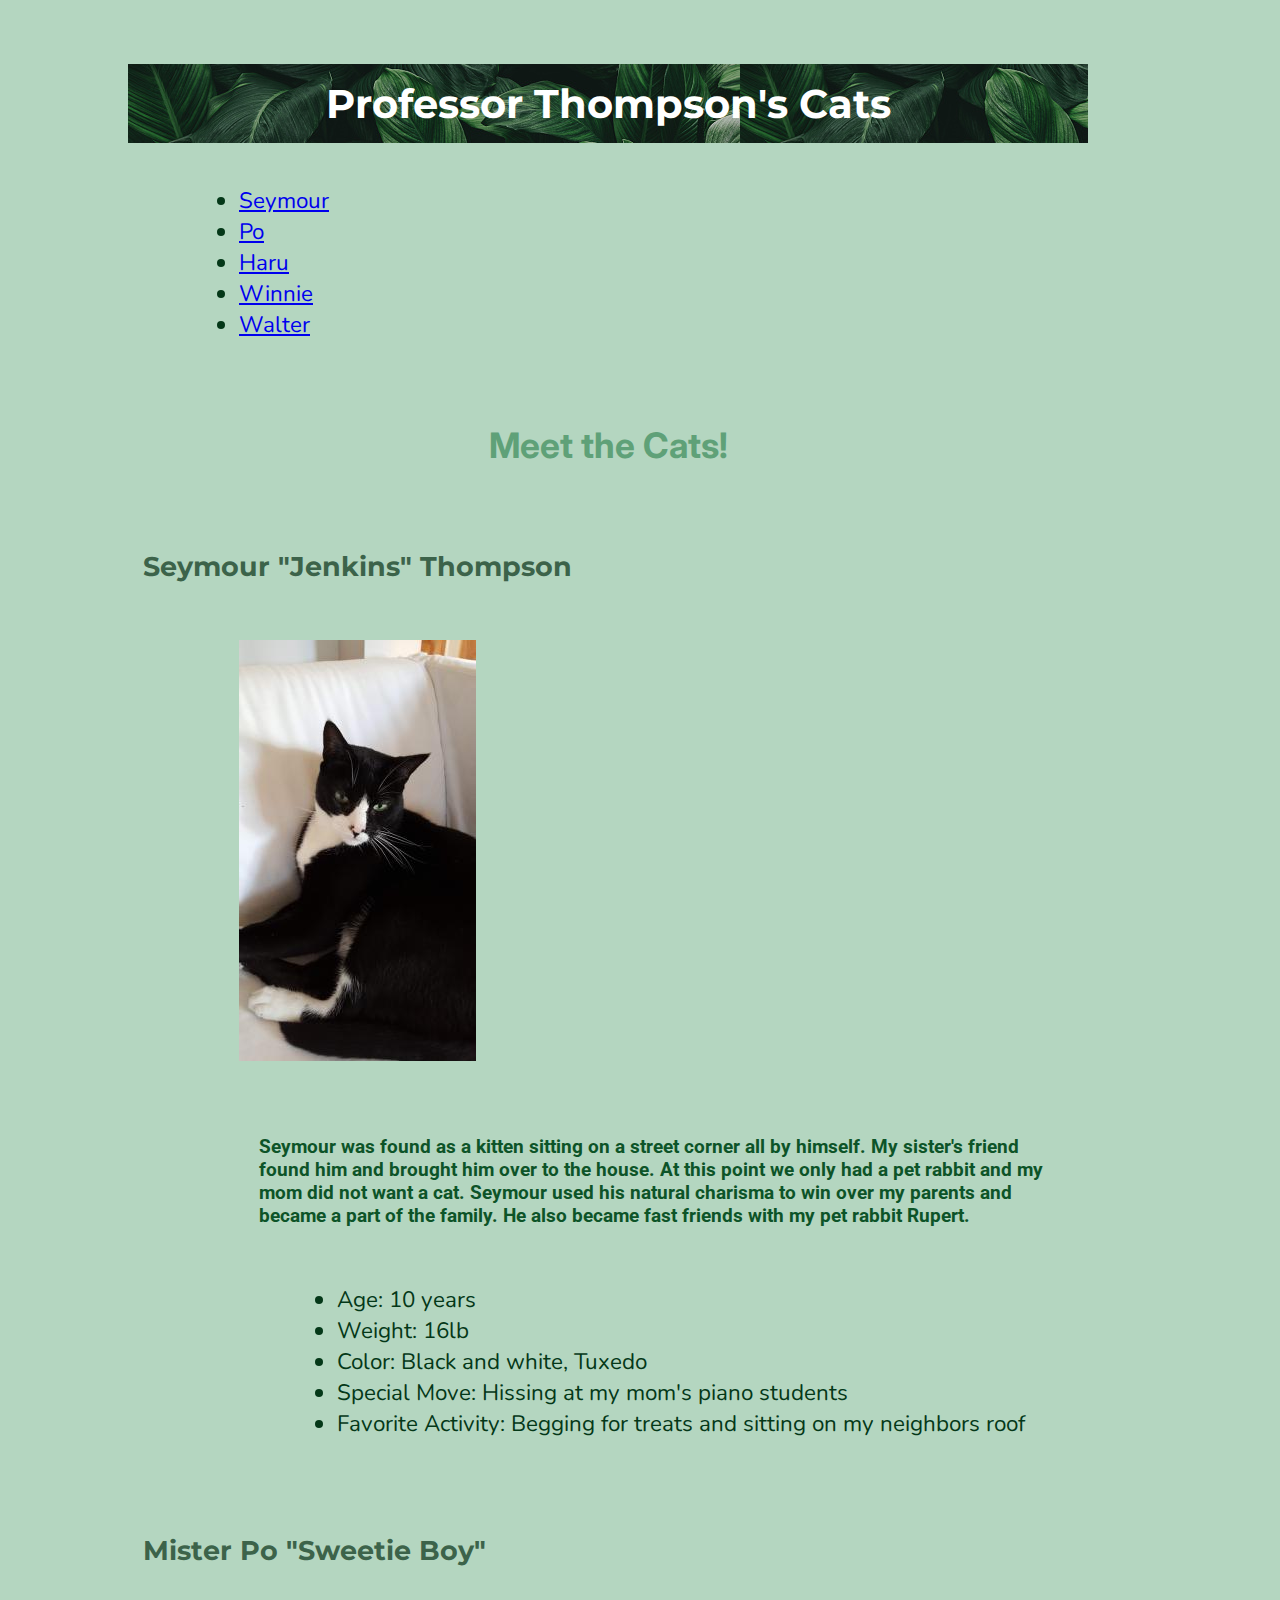
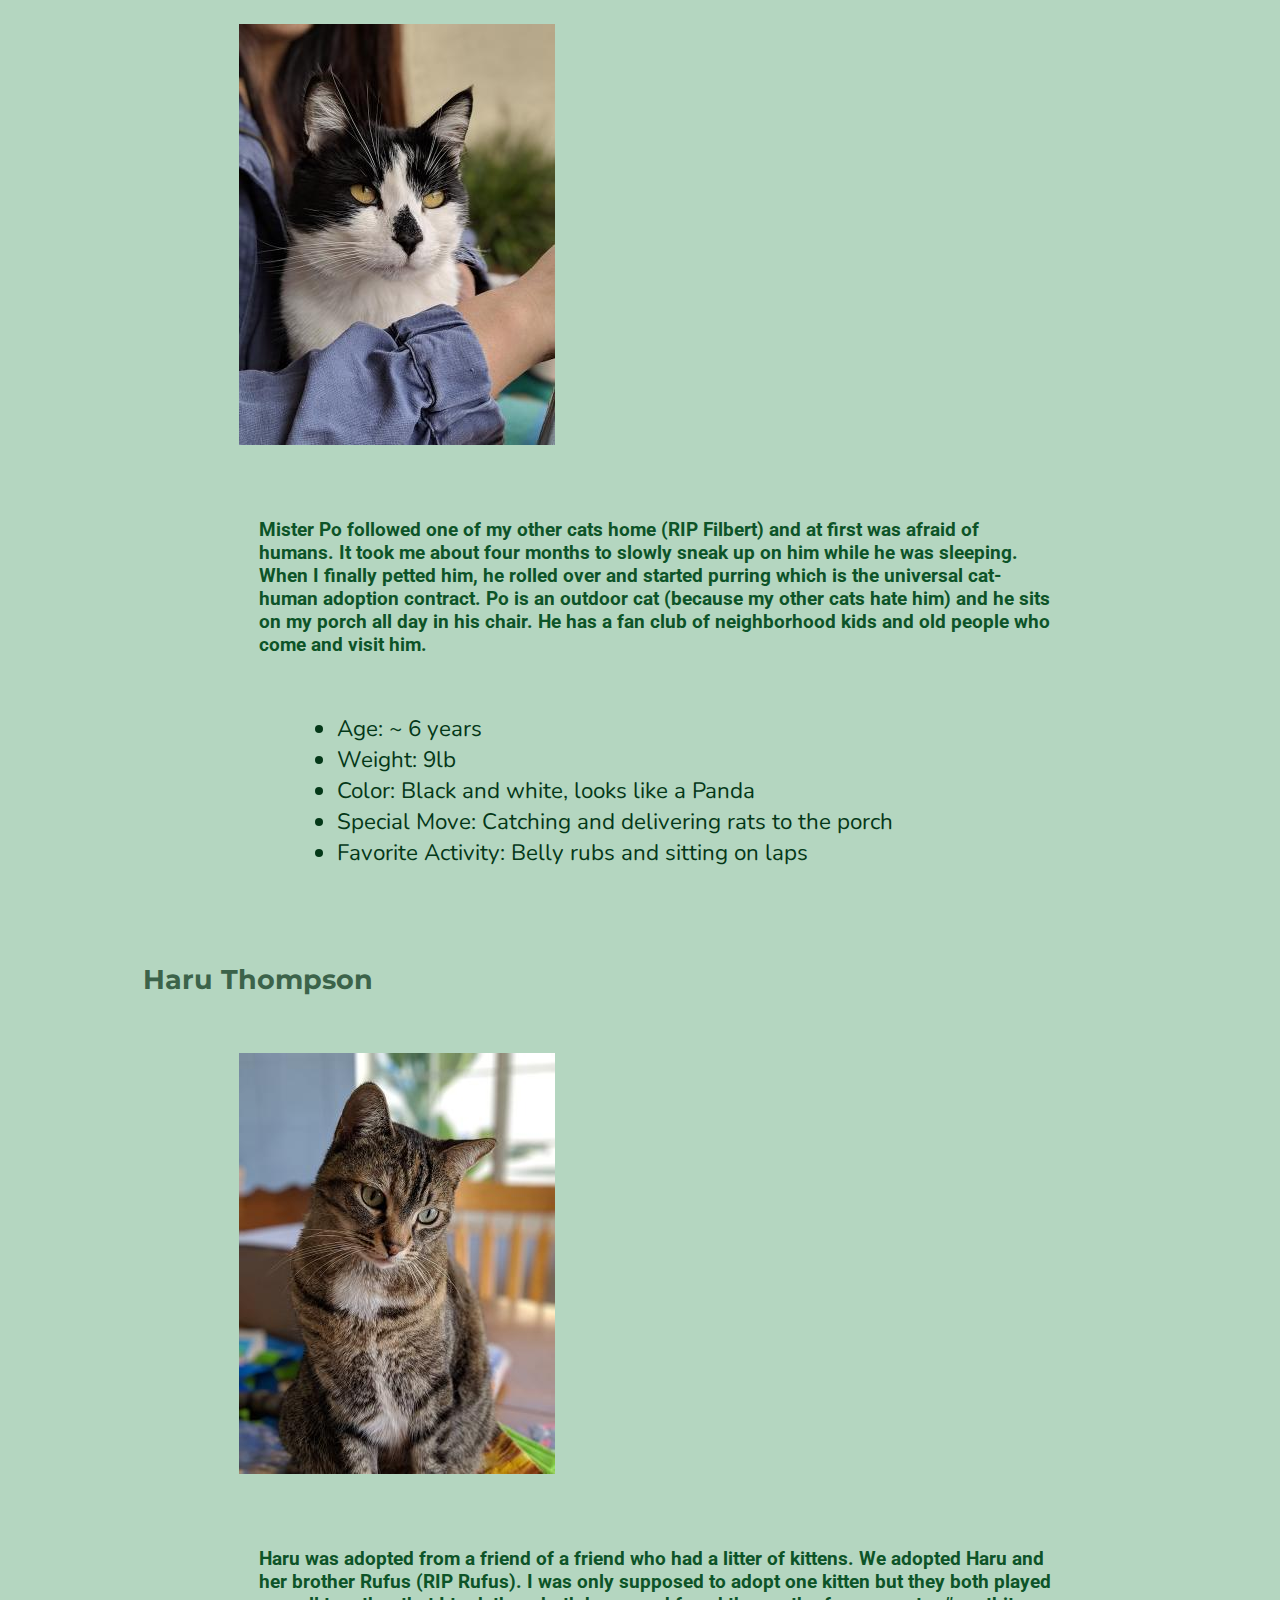
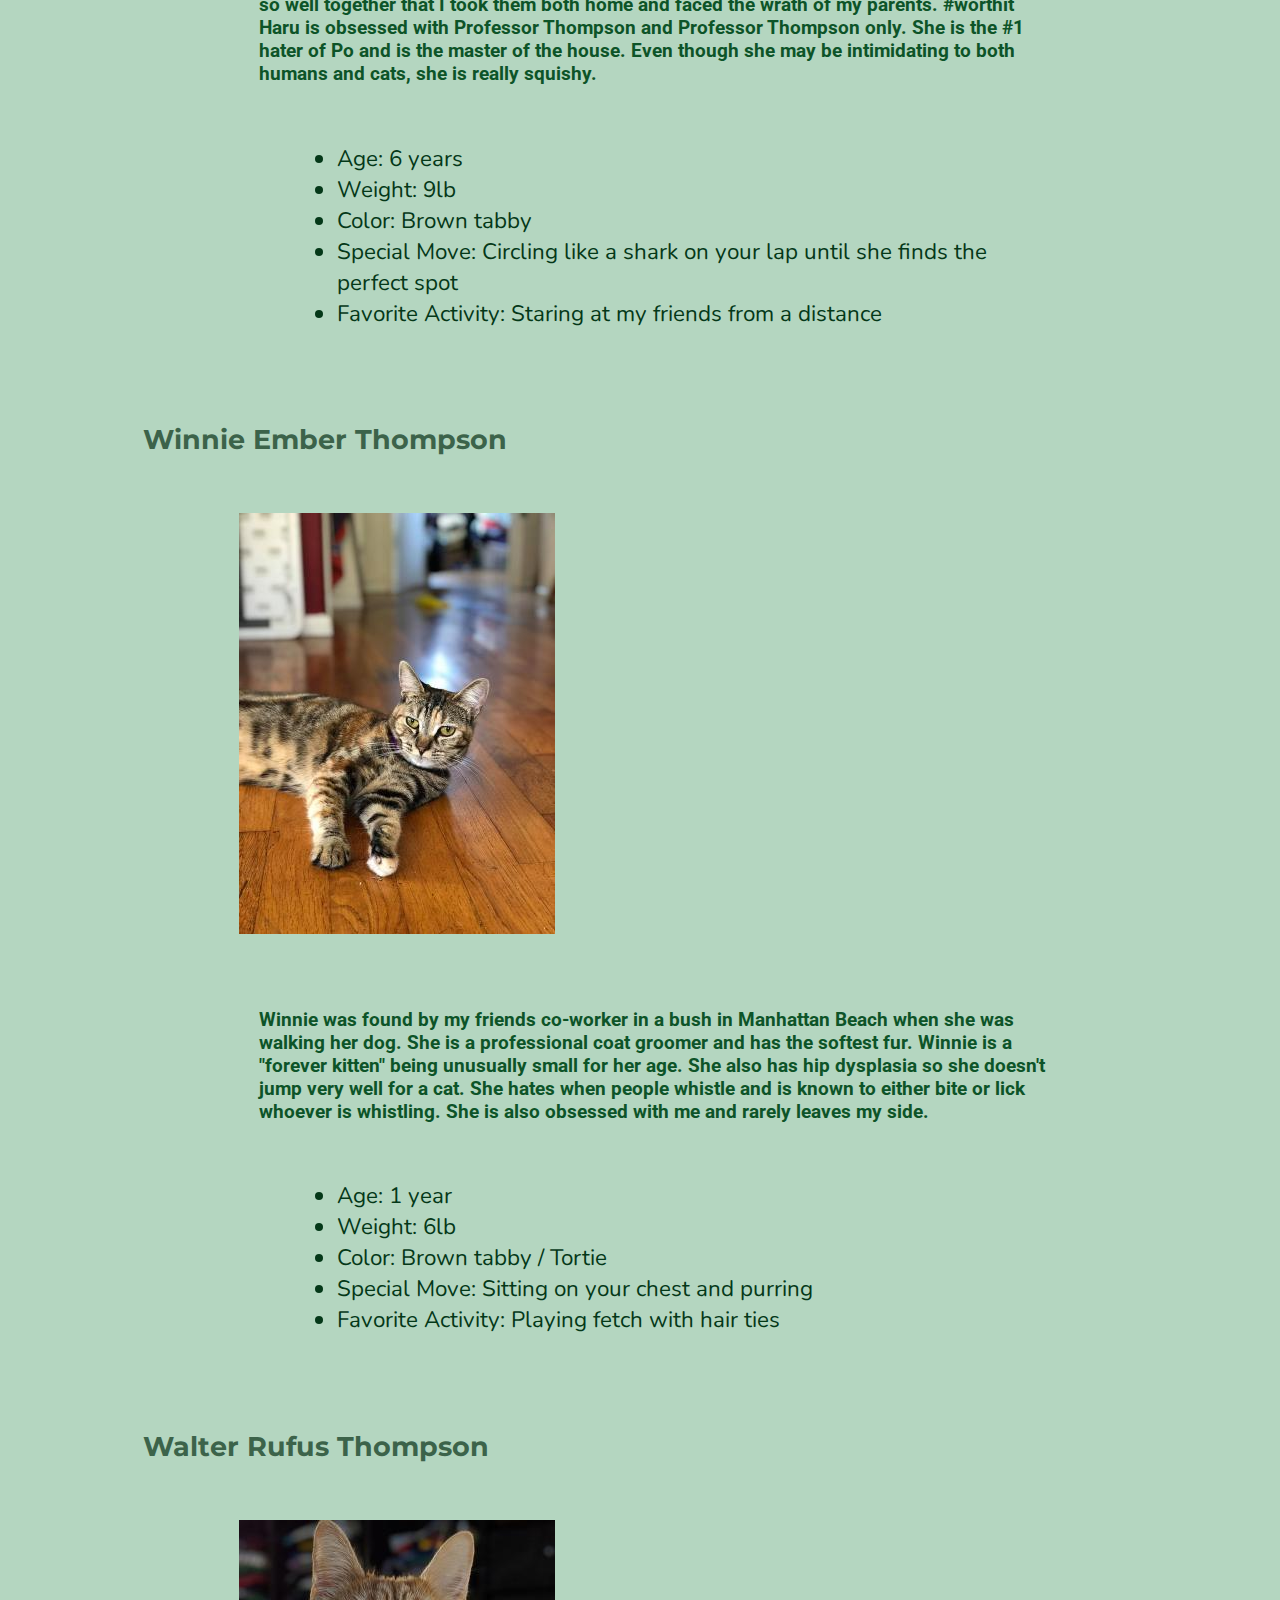
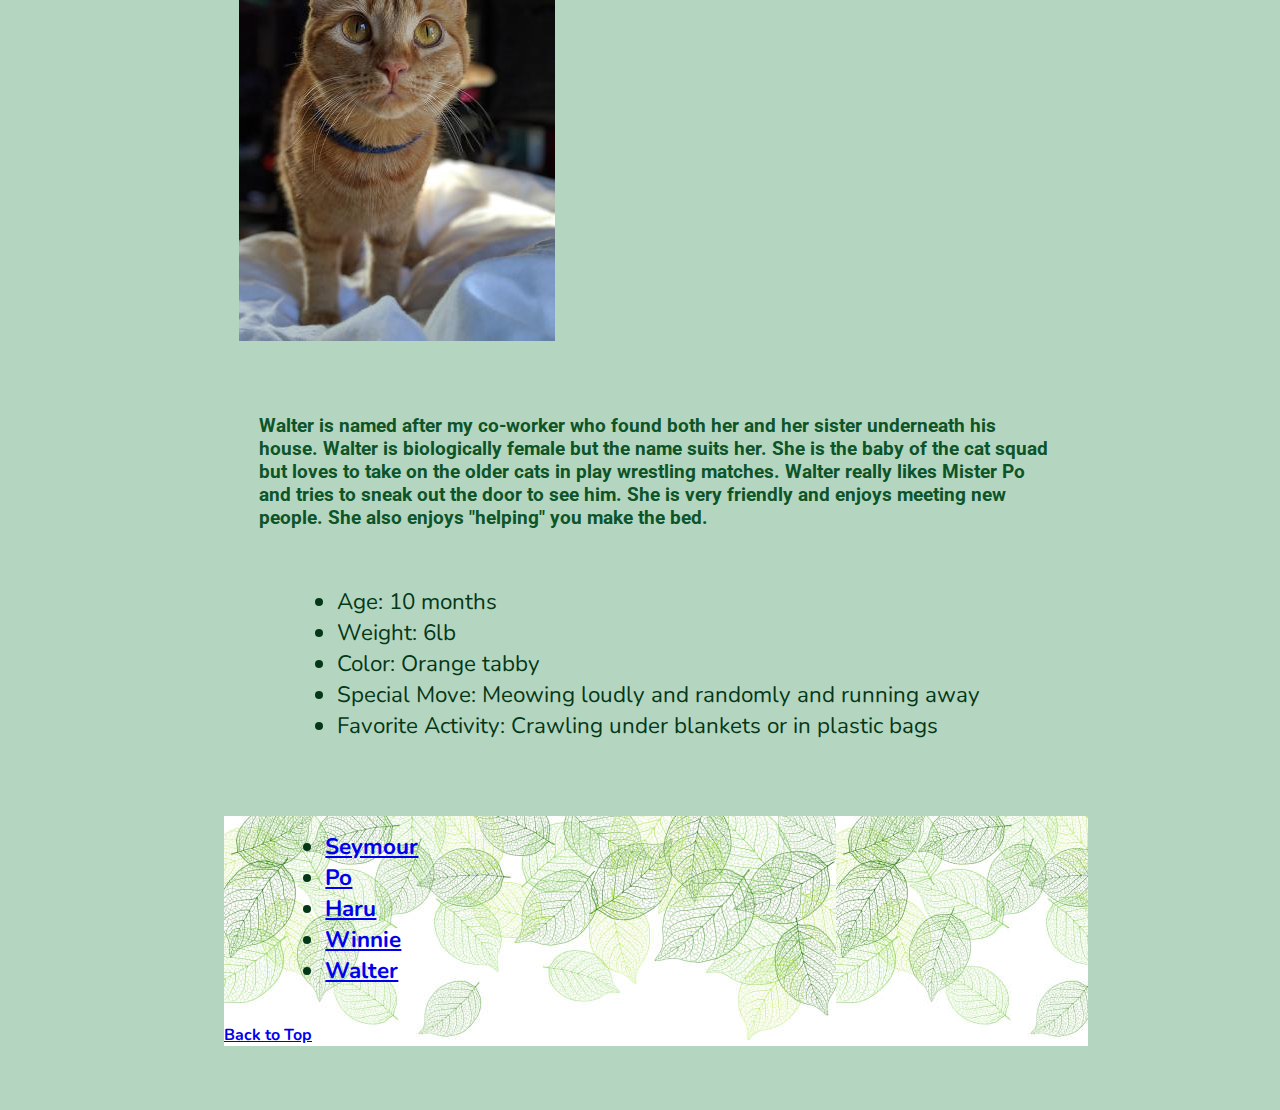
<file: index.html>
<!doctype html>
<html lang="en">
  <head>
    <title>Lab 5 - Styling Web Pages</title>
    <link rel="stylesheet" href="catscss.css">
    <link rel="preconnect" href="https://fonts.googleapis.com">
<link rel="preconnect" href="https://fonts.gstatic.com" crossorigin>
<link href="https://fonts.googleapis.com/css2?family=Inter&family=Montserrat:wght@100&family=Nunito:wght@300&family=Roboto:wght@100&display=swap" rel="stylesheet">
  </head>

  <body>
    <header>
      <h1 id="page-heading">Professor Thompson's Cats</h1>
      <nav>
        <ul class="nav-list">
          <li class="nav-list__item"><a href="#seymour">Seymour</a></li>
          <li class="nav-list__item"><a href="#po">Po</a></li>
          <li class="nav-list__item"><a href="#haru">Haru</a></li>
          <li class="nav-list__item"><a href="#winnie">Winnie</a></li>
          <li class="nav-list__item"><a href="#walter">Walter</a></li>
        </ul>
      </nav>
    </header>

    <main>
      <h2>Meet the Cats!</h2>

      <section id="seymour" class="cat-section">
        <h3 class="cat-name">Seymour "Jenkins" Thompson</h3>
        <div class="cat-image">
          <img src="seymour.jpg" alt="Seymour the tuxedo cat posing for his fans" />
        </div>
        <div class="cat-info">
          <p class="bio">Seymour was found as a kitten sitting on a street corner all by himself. My sister's friend found him and brought him over to the house.
            At this point we only had a pet rabbit and my mom did not want a cat. Seymour used his natural charisma to win over my parents and became a
            part of the family. He also became fast friends with my pet rabbit Rupert.</p>
          <ul class="skill-list">
            <li class="skill-list__item"><span>Age:</span> 10 years</li>
            <li class="skill-list__item"><span>Weight:</span> 16lb</li>
            <li class="skill-list__item"><span>Color:</span> Black and white, Tuxedo</li>
            <li class="skill-list__item"><span>Special Move:</span> Hissing at my mom's piano students</li>
            <li class="skill-list__item"><span>Favorite Activity:</span> Begging for treats and sitting on my neighbors roof</li>
          </ul>
        </div>
      </section>

      <section id="po" class="cat-section">
        <h3 class="cat-name">Mister Po "Sweetie Boy"</h3>
        <div class="cat-image">
          <img src="po.jpg" alt="Po the black and white cat sitting happily on someones lap" />
        </div>
        <div class="cat-info">
          <p class="bio">Mister Po followed one of my other cats home (RIP Filbert) and at first was afraid of humans. It took me about four
            months to slowly sneak up on him while he was sleeping. When I finally petted him, he rolled over and started purring which is the universal cat-human
            adoption contract. Po is an outdoor cat (because my other cats hate him) and he sits on my porch all day in his chair. He has a fan club of neighborhood
            kids and old people who come and visit him.
          </p>
          <ul class="skill-list">
            <li class="skill-list__item"><span>Age:</span> ~ 6 years</li>
            <li class="skill-list__item"><span>Weight:</span> 9lb</li>
            <li class="skill-list__item"><span>Color:</span> Black and white, looks like a Panda</li>
            <li class="skill-list__item"><span>Special Move:</span> Catching and delivering rats to the porch</li>
            <li class="skill-list__item"><span>Favorite Activity:</span> Belly rubs and sitting on laps</li>
          </ul>
        </div>
      </section>

      <section id="haru" class="cat-section">
        <h3 class="cat-name">Haru Thompson</h3>
        <div class="cat-image">
          <img src="haru.jpg" alt="Haru the brown tabby looking down on the haters" />
        </div>
        <div class="cat-info">
          <p class="bio">Haru was adopted from a friend of a friend who had a litter of kittens. We adopted Haru and her brother Rufus (RIP Rufus). I was only supposed
            to adopt one kitten but they both played so well together that I took them both home and faced the wrath of my parents. #worthit Haru is obsessed with Professor
            Thompson and Professor Thompson only. She is the #1 hater of Po and is the master of the house. Even though she may be intimidating to both humans and cats,
            she is really squishy.
          </p>
          <ul class="skill-list">
            <li class="skill-list__item"><span>Age:</span> 6 years</li>
            <li class="skill-list__item"><span>Weight:</span> 9lb</li>
            <li class="skill-list__item"><span>Color:</span> Brown tabby</li>
            <li class="skill-list__item"><span>Special Move:</span> Circling like a shark on your lap until she finds the perfect spot</li>
            <li class="skill-list__item"><span>Favorite Activity:</span> Staring at my friends from a distance</li>
          </ul>
        </div>
      </section>

      <section id="winnie" class="cat-section">
        <h3 class="cat-name">Winnie Ember Thompson</h3>
        <div class="cat-image">
          <img src="winnie.jpeg" alt="Winnie the tabby cat lounging on the hard wood floor" />
        </div>
        <div class="cat-info">
          <p class="bio">Winnie was found by my friends co-worker in a bush in Manhattan Beach when she was walking her dog. She is a professional coat
            groomer and has the softest fur. Winnie is a "forever kitten" being unusually small for her age. She also has hip dysplasia so she doesn't jump
            very well for a cat. She hates when people whistle and is known to either bite or lick whoever is whistling. She is also obsessed with me
            and rarely leaves my side.
          </p>
          <ul class="skill-list">
            <li class="skill-list__item"><span>Age:</span> 1 year</li>
            <li class="skill-list__item"><span>Weight:</span> 6lb</li>
            <li class="skill-list__item"><span>Color:</span> Brown tabby / Tortie</li>
            <li class="skill-list__item"><span>Special Move:</span> Sitting on your chest and purring</li>
            <li class="skill-list__item"><span>Favorite Activity:</span> Playing fetch with hair ties</li>
          </ul>
        </div>
      </section>

      <section id="walter" class="cat-section">
        <h3 class="cat-name">Walter Rufus Thompson</h3>
        <div class="cat-image">
          <img src="walter.jpg" alt="Walter the orange tabby cat getting too close to the camera" />
        </div>
        <div class="cat-info">
          <p class="bio">Walter is named after my co-worker who found both her and her sister underneath his house. Walter is biologically female but the name
            suits her. She is the baby of the cat squad but loves to take on the older cats in play wrestling matches. Walter really likes Mister Po and
            tries to sneak out the door to see him. She is very friendly and enjoys meeting new people. She also enjoys "helping" you make the bed.
          </p>
          <ul class="skill-list">
            <li class="skill-list__item"><span>Age:</span> 10 months</li>
            <li class="skill-list__item"><span>Weight:</span> 6lb</li>
            <li class="skill-list__item"><span>Color:</span> Orange tabby</li>
            <li class="skill-list__item"><span>Special Move:</span> Meowing loudly and randomly and running away</li>
            <li class="skill-list__item"><span>Favorite Activity:</span> Crawling under blankets or in plastic bags</li>
          </ul>
        </div>
      </section>
    </main>

    <footer>
      <nav>
        <ul class="nav-list">
          <li class="nav-list__item"><a href="#seymour">Seymour</a></li>
          <li class="nav-list__item"><a href="#po">Po</a></li>
          <li class="nav-list__item"><a href="#haru">Haru</a></li>
          <li class="nav-list__item"><a href="#winnie">Winnie</a></li>
          <li class="nav-list__item"><a href="#walter">Walter</a></li>
        </ul>
      </nav>

      <a href="#page-heading">Back to Top</a>
    </footer>
  </body>
</html>
</file>
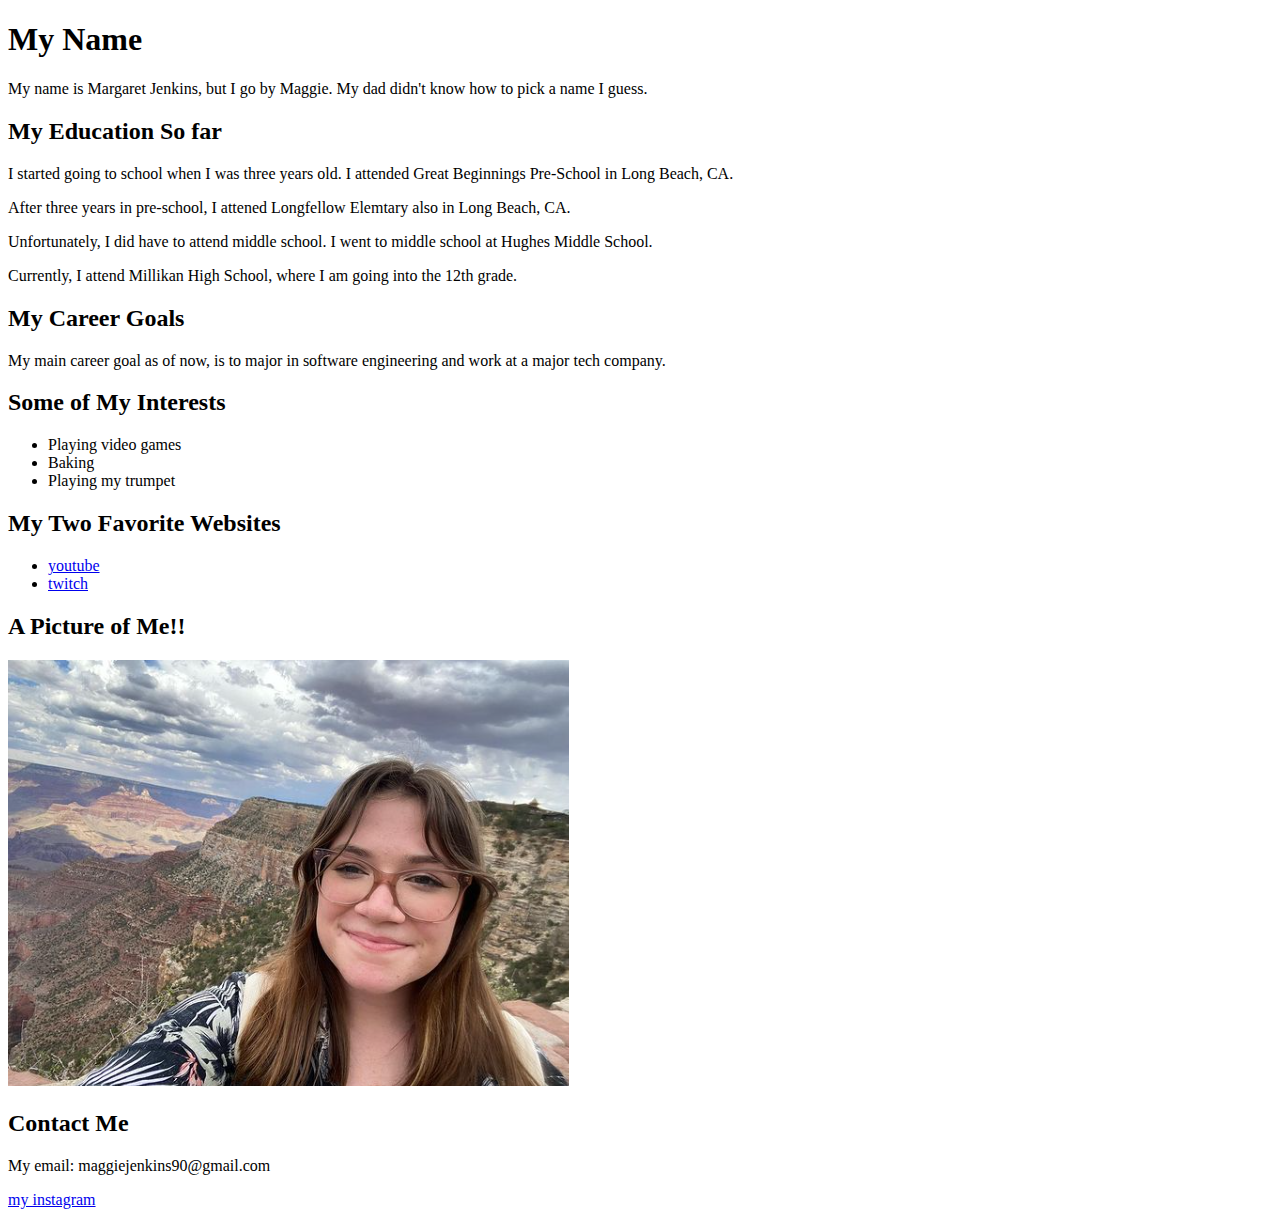
<file: aboutme.html>
<!DOCTYPE html>
<html>

<head>
    <title>About Me Page</title>
    <link rel="short cut icon" href="favicon.ico">
</head>

<body>

<h1>My Name</h1>
  <p>My name is Margaret Jenkins, but I go by Maggie. My dad didn't know how to pick a name I guess.</p>

  <h2>My Education So far</h2>
    <p>I started going to school when I was three years old. I attended Great Beginnings Pre-School in Long Beach, CA.</p>
    <p>After three years in pre-school, I attened Longfellow Elemtary also in Long Beach, CA.</p>
    <p>Unfortunately, I did have to attend middle school. I went to middle school at Hughes Middle School.</p>
    <p>Currently, I attend Millikan High School, where I am going into the 12th grade.</p>

    <h2>My Career Goals</h2>
    <p>My main career goal as of now, is to major in software engineering and work at a major tech company.</p>

    <h2>Some of My Interests</h2>

    <ul>
      <li>Playing video games</li>
      <li>Baking</li>
      <li>Playing my trumpet</li>
    </ul>

    <h2>My Two Favorite Websites</h2>

    <ul>
      <li><a href="http://youtube.com" target="_blank">youtube</a></li>
      <li><a href="http://twitch.tv" target="_blank">twitch</a></li>
    </ul>

    <h2>A Picture of Me!!</h2>
    <img src="pictureofme.png">

    <h2>Contact Me</h2>
    <p>My email: maggiejenkins90@gmail.com</p>
    <p><a href="https://instagram.com/maggie.jenkiins/">my instagram</a></p>
</body>

</html>
</file>
<file: catscss.css>
body {
  background-color: #b4d6c0;
  margin: 5% 15% 5% 10%;

}

h1 {
  font-family: Montserrat;
  color: white;
  text-align: center;
  padding: 15px;
  font-size: 2.5em;
  background-image: url(leaf.jpg);
  background-align: center;
}

ul {
  font-family: Nunito;
  margin-left: 10%;
  padding: 15px;
  font-size: 1.4em;
  color: #043818;
}

h2 {
  font-family: Inter;
  font-size: 2.2em;
  font-weight: bolder;
  color: #5fa178;
  padding: 40px;
  text-align: center;

}

h3 {
  font-family: Montserrat;
  color: #3c634a;
  padding: 15px;
  font-size: 1.7em;
}

div {
  padding: 15px;
  margin-left: 10%;
}

p {
  font-family: Roboto;
  font-weight: bolder;
  padding: 20px;
  font-size: 1.2em;
  color: #0d5428;
}

footer {
  font-family: Nunito;
  font-weight: bold;
  background-image: url(leaves.jpg);
  color: white;
  margin-left: 10%;
}
</file>
